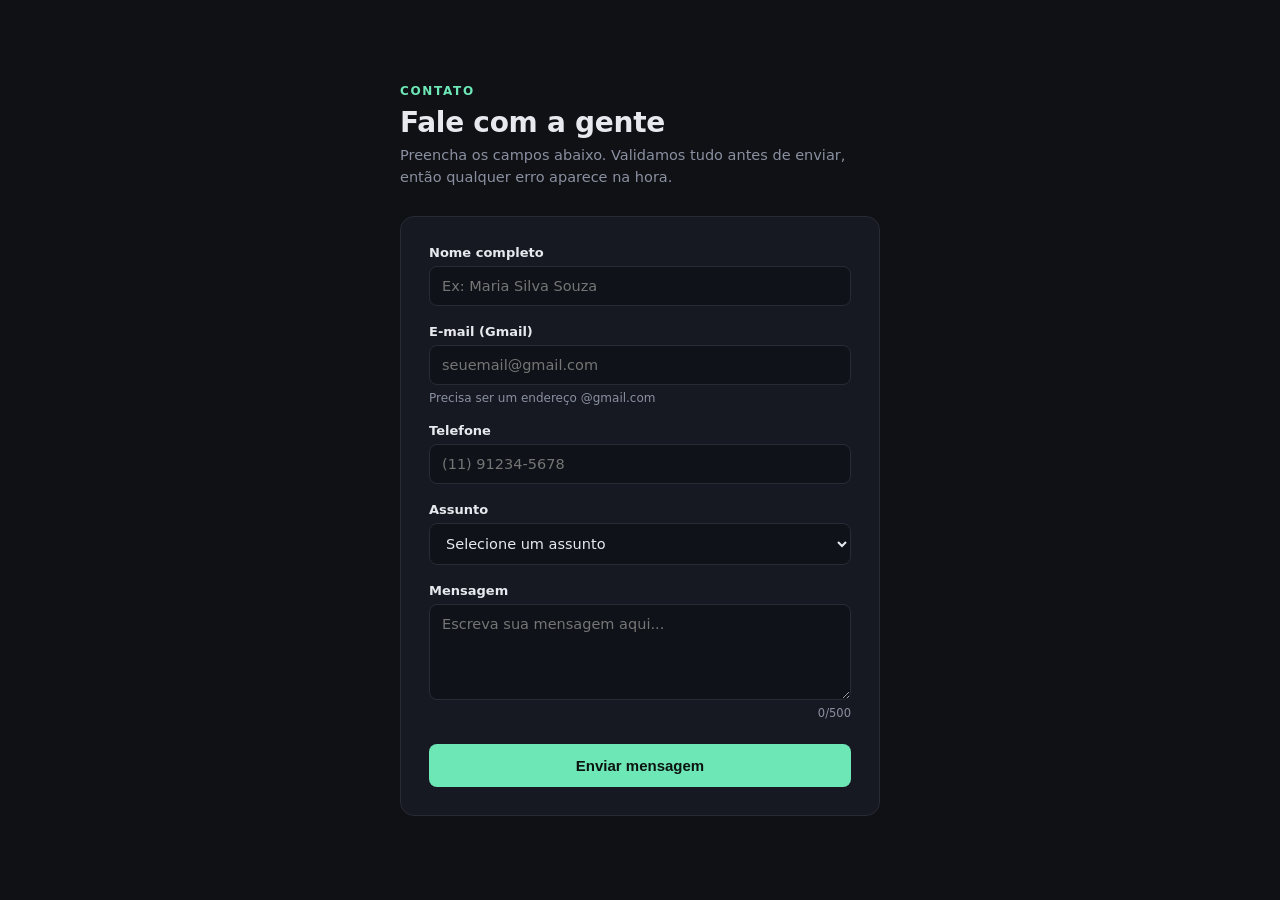
<file: PHP/Site ETEC/HTML/index.html>
<!DOCTYPE html>
<html lang="pt-br">

<head>
    <meta charset="UTF-8">
    <meta name="viewport" content="width=device-width, initial-scale=1.0">
    <title>Fale com a gente</title>
    <link rel="stylesheet" href="../CSS/style.css">
</head>

<body>

    <div class="wrap">
        <p class="eyebrow">Contato</p>
        <h1>Fale com a gente</h1>
        <p class="sub">Preencha os campos abaixo. Validamos tudo antes de enviar, então qualquer erro aparece na hora.
        </p>

        <div class="success-banner" id="successBanner">✓ Formulário válido! Os dados estão prontos para envio.</div>

        <form id="contactForm" novalidate>

            <div class="field" id="field-nome">
                <label for="nome">Nome completo</label>
                <input type="text" id="nome" name="nome" placeholder="Ex: Maria Silva Souza">
                <span class="error-msg" id="error-nome"></span>
            </div>

            <div class="field" id="field-email">
                <label for="email">E-mail (Gmail)</label>
                <input type="text" id="email" name="email" placeholder="seuemail@gmail.com">
                <span class="hint">Precisa ser um endereço @gmail.com</span>
                <span class="error-msg" id="error-email"></span>
            </div>

            <div class="field" id="field-telefone">
                <label for="telefone">Telefone</label>
                <input type="text" id="telefone" name="telefone" placeholder="(11) 91234-5678" maxlength="15">
                <span class="error-msg" id="error-telefone"></span>
            </div>

            <div class="field" id="field-assunto">
                <label for="assunto">Assunto</label>
                <select id="assunto" name="assunto">
                    <option value="">Selecione um assunto</option>
                    <option value="duvida">Dúvida</option>
                    <option value="sugestao">Sugestão</option>
                    <option value="reclamacao">Reclamação</option>
                    <option value="elogio">Elogio</option>
                    <option value="outro">Outro</option>
                </select>
                <span class="error-msg" id="error-assunto"></span>
            </div>

            <div class="field" id="field-mensagem">
                <label for="mensagem">Mensagem</label>
                <textarea id="mensagem" name="mensagem" placeholder="Escreva sua mensagem aqui..."></textarea>
                <div class="char-count" id="charCount">0/500</div>
                <span class="error-msg" id="error-mensagem"></span>
            </div>

            <button type="submit">Enviar mensagem</button>
        </form>
    </div>

    <script src="../JS/script.js"></script>
</body>

</html>
</file>
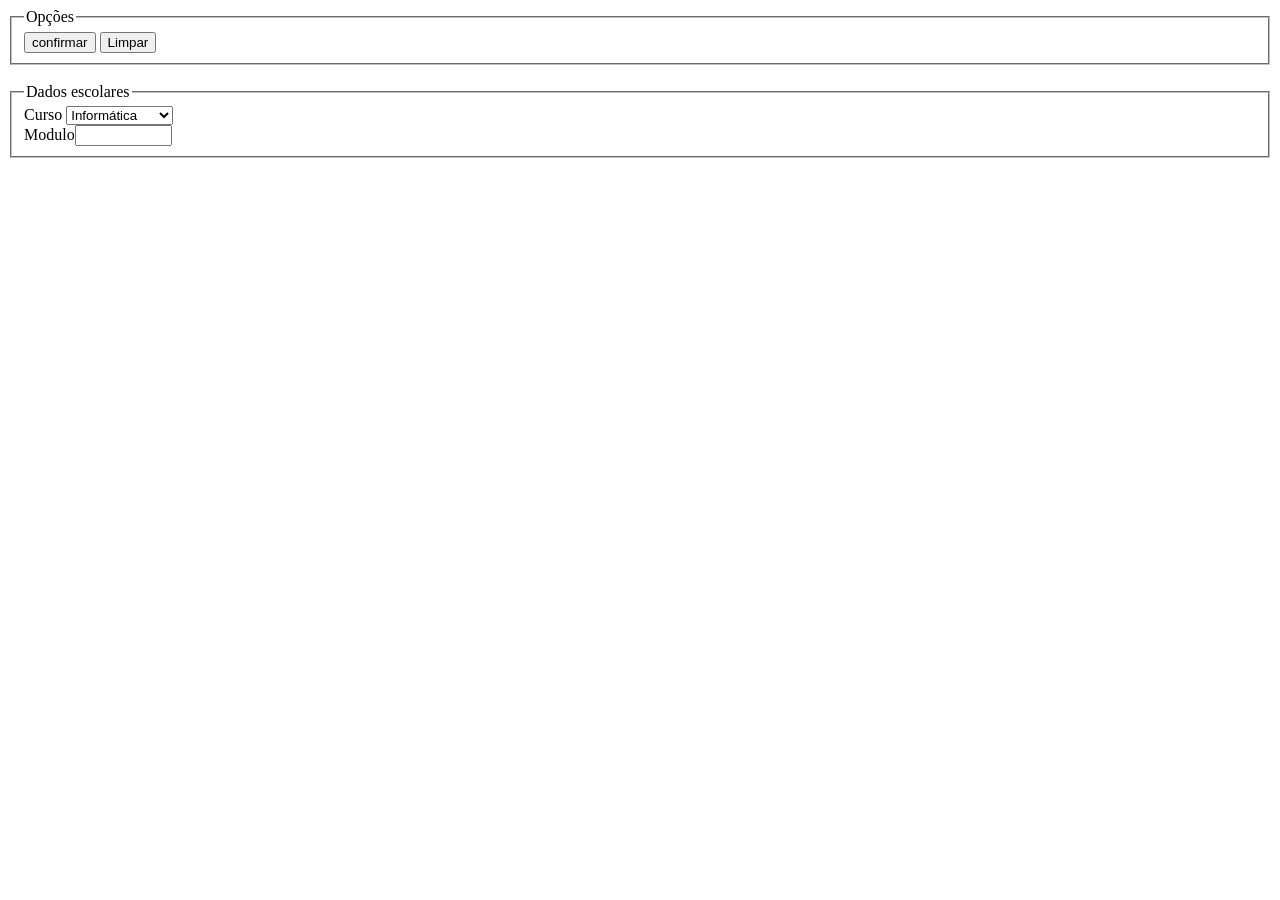
<file: PHP/Dados Alunos-Edina/dadosalunos.html>
<!DOCTYPE html>
<html lang="en">

<head>
    <meta charset="UTF-8">
    <meta name="viewport" content="width=device-width, initial-scale=1.0">
    <title>Document</title>
</head>

<body>
    <form name="form1" action="dadosalunos.php" method="post">
        <fieldset style="40%">
            <legend>
                Opções
            </legend>
            <input type="submit" value="confirmar">
            <input type="reset" value="Limpar">
        </fieldset> <br>

        <fieldset style="40%">
            <legend>
                Dados escolares
            </legend>
            Curso <select nam="cbocurso">
                <option value="1">Informática</option>
                <option value="2">Administração</option>
                <option value="3">Enfermagem</option>
                <option value="4">Pedagogia</option>
                <option value="5">Direito</option>
                <select> <br>
                    Modulo<input type="text" name="txtmodulo" size="10">
        </fieldset>
    </form>



</body>

</html>
</file>
<file: PHP/Site ETEC/CSS/style.css>
:root{
  --bg: #0f1115;
  --card: #161922;
  --line: #262b36;
  --text: #e7e9ee;
  --muted: #8a90a0;
  --accent: #6ee7b7;
  --accent-dark: #34d399;
  --error: #f87171;
}

*{ box-sizing: border-box; }

body{
  margin:0;
  font-family: 'Segoe UI', system-ui, -apple-system, sans-serif;
  background: var(--bg);
  color: var(--text);
  min-height: 100vh;
  display:flex;
  align-items:center;
  justify-content:center;
  padding: 32px 16px;
}

.wrap{
  width:100%;
  max-width: 480px;
}

.eyebrow{
  font-size: 12px;
  letter-spacing: .14em;
  text-transform: uppercase;
  color: var(--accent);
  margin: 0 0 8px;
  font-weight: 600;
}

h1{
  font-size: 28px;
  margin: 0 0 6px;
  letter-spacing: -0.01em;
}

.sub{
  color: var(--muted);
  margin: 0 0 28px;
  font-size: 14.5px;
  line-height: 1.5;
}

form{
  background: var(--card);
  border: 1px solid var(--line);
  border-radius: 14px;
  padding: 28px;
  display:flex;
  flex-direction:column;
  gap: 18px;
}

.field{
  display:flex;
  flex-direction:column;
  gap: 6px;
}

label{
  font-size: 13px;
  font-weight: 600;
  color: var(--text);
}

input, select, textarea{
  background: #0f1218;
  border: 1px solid var(--line);
  border-radius: 8px;
  padding: 11px 12px;
  color: var(--text);
  font-size: 14.5px;
  font-family: inherit;
  outline: none;
  transition: border-color .15s, box-shadow .15s;
}

textarea{
  resize: vertical;
  min-height: 96px;
}

input:focus, select:focus, textarea:focus{
  border-color: var(--accent);
  box-shadow: 0 0 0 3px rgba(110,231,183,0.15);
}

.field.is-invalid input,
.field.is-invalid select,
.field.is-invalid textarea{
  border-color: var(--error);
}

.field.is-invalid input:focus,
.field.is-invalid select:focus,
.field.is-invalid textarea:focus{
  box-shadow: 0 0 0 3px rgba(248,113,113,0.15);
}

.error-msg{
  font-size: 12.5px;
  color: var(--error);
  min-height: 16px;
  display:none;
}

.field.is-invalid .error-msg{
  display:block;
}

.hint{
  font-size: 12px;
  color: var(--muted);
}

button{
  margin-top: 6px;
  background: var(--accent);
  color: #0b1410;
  border: none;
  border-radius: 8px;
  padding: 13px;
  font-size: 15px;
  font-weight: 700;
  cursor: pointer;
  transition: background .15s, transform .05s;
}

button:hover{ background: var(--accent-dark); }
button:active{ transform: scale(0.99); }

.success-banner{
  display:none;
  background: rgba(110,231,183,0.12);
  border: 1px solid var(--accent-dark);
  color: var(--accent);
  border-radius: 10px;
  padding: 14px 16px;
  font-size: 14px;
  margin-bottom: 18px;
}

.success-banner.show{ display:block; }

.char-count{
  font-size: 11.5px;
  color: var(--muted);
  text-align: right;
}

@media (prefers-reduced-motion: reduce){
  *{ transition: none !important; }
}
</file>
